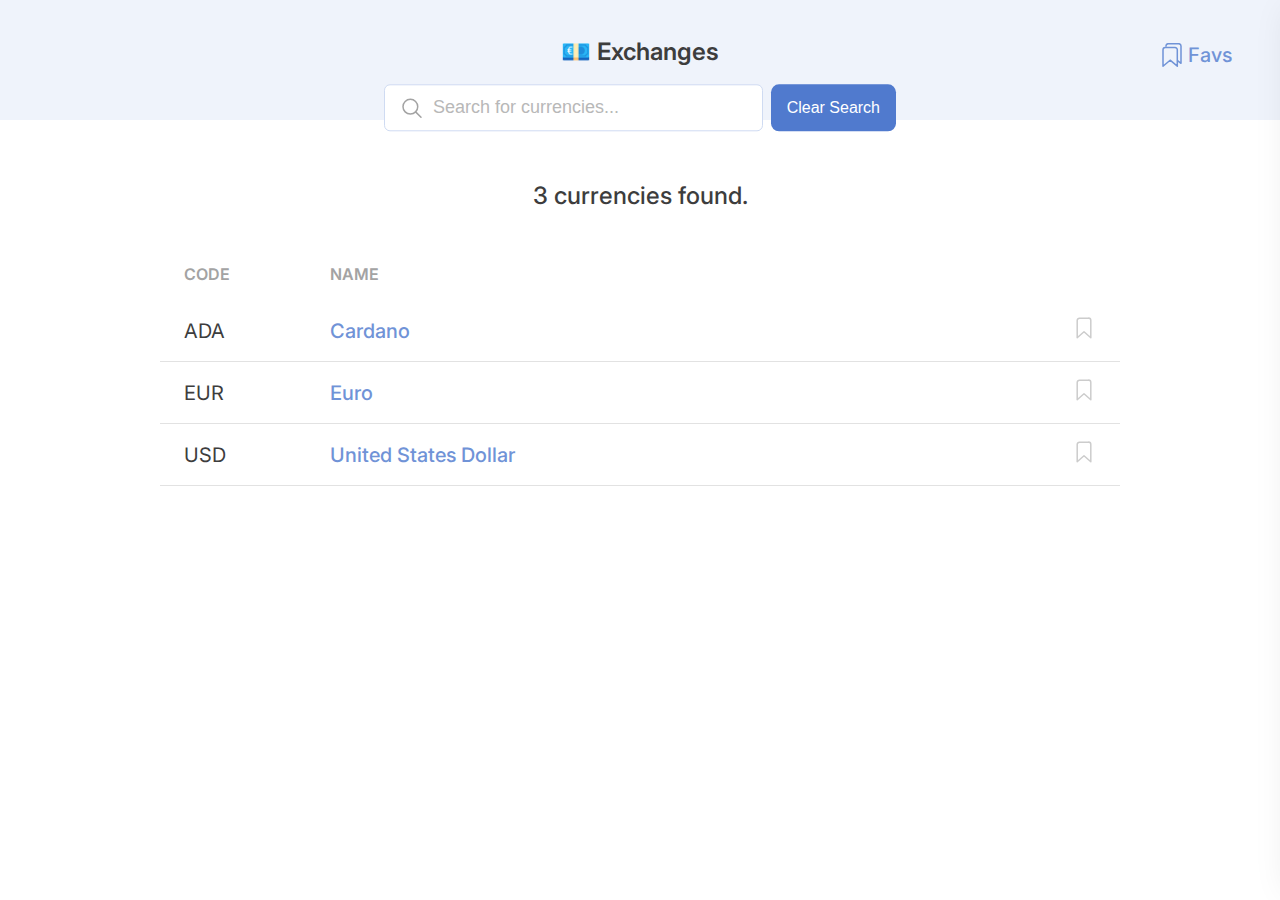
<file: starter-kit/index.html>
<!DOCTYPE html>
<html lang="en">

    <head>
        <meta charset="UTF-8" />
        <meta http-equiv="X-UA-Compatible" content="IE=edge" />
        <meta name="viewport" content="width=device-width, initial-scale=1.0" />
        <title>Web Programming - Practice / Exchange Finder</title>

        <link rel="preconnect" href="https://fonts.googleapis.com">
        <link rel="preconnect" href="https://fonts.gstatic.com" crossorigin>
        <link href="https://fonts.googleapis.com/css2?family=Inter:wght@100;300;400;600;900&display=swap" rel="stylesheet">

        <link href="css/styles.css" rel="stylesheet">
    </head>

    <body>

        <div class="header">

            <h1 class="title">💶 Exchanges</h1>
            <div class="searchbox js-searchbox">
                <div class="searchbox__content">
                    <input type="text"  id="search" autocomplete="off"  class="field field--search js-search-input"  placeholder="Search for currencies...">
                    <button class="btn btn--search js-clear-btn">Clear&nbsp;Search</button>
                    <svg class="field-icon" xmlns="http://www.w3.org/2000/svg" class="ionicon" viewBox="0 0 512 512"><title>Search</title><path d="M221.09 64a157.09 157.09 0 10157.09 157.09A157.1 157.1 0 00221.09 64z" fill="none" stroke="currentColor" stroke-miterlimit="10" stroke-width="32"/><path fill="none" stroke="currentColor" stroke-linecap="round" stroke-miterlimit="10" stroke-width="32" d="M338.29 338.29L448 448"/></svg>
                </div>
                <p class="searchbox__feedback js-search-feedback">&nbsp;</p>
            </div>

            <a class="link link--favs js-favs" href="#">
                <span class="icon link__icon">
                    <img src="img/ico-favs-outline.svg" alt="View favs">
                </span>
                <span class="link__label">Favs</span>
            </a>

        </div>

        <article class="results">

            <header class="results__header">
                <h2 class="results__title js-results-title">3 currencies found.</h2>
            </header>

            <div class="results__content">
                <ul class="currencylist js-currencylist">

                    <li class="currencylist__item currencylist__item--header">
                        <span class="currencylist__item-code">Code</span>
                        <span class="currencylist__item-name">Name</span>
                        <span class="currencylist__item-actions">&nbsp;</span>
                    </li>

                    <li class="currencylist__item js-currency-item" data-code="ADA">
                        <span class="currencylist__item-code">ADA</span>
                        <span class="currencylist__item-name">
                            <a href="#" class="link">Cardano</a>
                        </span>
                        <span class="currencylist__item-actions">
                            <a class="link js-item-fav" href="#" data-code="ADA">
                                <span class="icon link__icon">
                                    <img src="img/ico-fav-outline.svg" alt="Add to favs">
                                </span>
                            </a>
                        </span>
                    </li>

                    <li class="currencylist__item js-currency-item" data-code="EUR">
                        <span class="currencylist__item-code">EUR</span>
                        <span class="currencylist__item-name">
                            <a href="#" class="link">Euro</a>
                        </span>
                        <span class="currencylist__item-actions">
                            <a class="link js-item-fav" href="#" data-code="EUR">
                                <span class="icon link__icon">
                                    <img src="img/ico-fav-outline.svg" alt="Add to favs">
                                </span>
                            </a>
                        </span>
                    </li>

                    <li class="currencylist__item js-currency-item" data-code="USD">
                        <span class="currencylist__item-code">USD</span>
                        <span class="currencylist__item-name">
                            <a href="#" class="link">United States Dollar</a>
                        </span>
                        <span class="currencylist__item-actions">
                            <a class="link js-item-fav" href="#" data-code="USD">
                                <span class="icon link__icon">
                                    <img src="img/ico-fav-outline.svg" alt="Add to favs">
                                </span>
                            </a>
                        </span>
                    </li>



                </ul>
            </div>

        </article>

        <article class="currencydetail js-currencydetail">

            <header class="currencydetail__header">
                <div class="currencydetail__header-actions">
                    <a href="#" class="currencydetail__close js-currencydetail-close">
                        <span class="link__label">Close</span>
                        <span class="icon link__icon">
                            <img src="img/ico-close-outline.svg" alt="Close detail">
                        </span>
                    </a>
                    <a href="#" class="currencydetail__addfav link js-currencydetail-fav" data-imdb="">
                        <span class="icon link__icon">
                            <img class="js-currencydetail-fav-icon" src="img/ico-fav-outline.svg" alt="Add to favs">
                        </span>
                        <span class="link__label js-currencydetail-fav-label">Add to favs</span>
                    </a>
                </div>

                <h2 class="currencydetail__title">
                    <span class="currencydetail__title-code js-currencydetail-code">EUR</span>
                    <span class="currencydetail__title-name js-currencydetail-name">Euro</span>
                </h2>

                <div class="currencydetail__filter">
                    <h2 class="currencydetail__subtitle">Exchange List</h3>
                    <input class="field js-currencydetail-date" type="date" value="2022-04-21">
                </div>
            </header>

            <section class="currencydetail__datasheet js-currencydetail-list">
                <div class="currencydetail__datasheet-row">
                    <h3 class="currencydetail__datasheet-label">ADA</h3>
                    <p class="currencydetail__datasheet-data">1.24444</p>
                </div>
            </section>

        </article>

        <script type="module" src="js/main.js"></script>
    </body>
</html>
</file>
<file: starter-kit/css/styles.css>
*,
*:before,
*:after {
    box-sizing: inherit;
}

html {
    padding: 0;
    margin: 0;

    box-sizing: border-box;

    font-family: Inter, 'sans-serif';
    font-size: 20px;
    font-weight: normal;
    color: hsl(0, 0%, 24%);
}

body {
    padding: 0;
    margin: 0;
}

h1, h2, h3, h4, h5. h6 {
    color: hsl(0, 0%, 16%);
}

body.has-overlay:after {
    content: ' ';
    position: absolute;
    top: 0;
    bottom: 0;
    left: 0;
    right: 0;
    z-index: 1;
    background-color: hsla(0, 0%, 0%, 0.24);
}


/*
* Utilities
*/
.d-none {
    display: none !important;
}

.icon {
    display: inline-block;

    width: 24px;
    height: 24px;
}

.icon__inner {
    width: 100%;
    height: 100%;
}

/*
* Exchanges Finder styles
* blue--560: #507BCE;
* blue--640: #7093D7;
* blue--880: #CFDBF2;
* blue--960: #EFF3FB;
*
* gray--160: #292929;
* gray--640: #A3A3A3;
*
*/
.header {
    position: relative;
    padding: 40px 0 56px;

    text-align: center;
    background-color: #EFF3FB;
}

.title {
    margin: 0;

    font-weight: 600;
    font-size: 24px;
    line-height: 1;
}

.results {
    width: 90%;
    max-width: 960px;
    margin: 64px auto;

    text-align: center;
}

.results__header {

}

.results__title {
    margin: 0;

    font-weight: 500;
    font-size: 24px;
    line-height: 1;
}

.results__content {
    margin-top: 40px;
}

.results__pagination {
    margin-top: 32px;

    font-size: 16px;
}

.results__pagination-prev,
.results__pagination-next {
    display: inline-block;
    margin: 0 16px;
}

.results__pagination-indicator {

}


/*
* Currency list styles
*/
.currencylist {
    width: 100%;
    padding: 0;
    margin: 0;

    list-style: none;
}

.currencylist__item {
    border-bottom: 1px solid #e2e2e2;
}

.currencylist__item:hover {
    background-color: #fafafa;
}

.currencylist__item--header {
    border-bottom: 0;

    font-size: 16px;
    font-weight: 600;
    text-transform: uppercase;
    color: #a3a3a3;
}

.currencylist__item,
.currencylist__item-header {
    display: flex;
    align-items: center;

    padding: 16px 24px;
}

.currencylist__item {
}

.currencylist__item-code {
    min-width: 16%;
    text-align: left;
}

.currencylist__item-name {
    width: 60%;

    text-align: left;
}

.currencylist__item-actions {
    margin: 0 0 0 auto;
}

.currencylist__item-actions--fav svg stroke {
    color: green;
}



/*
* Add item modal styles
*/
.currencydetail {
    position: fixed;
    top: 0;
    right: 0;
    bottom: 0;
    z-index: 10;
    transform: translateX(100%);

    display: flex;
    flex-direction: column;

    padding: 48px;
    width: 80%;
    max-width: 720px;

    background-color: #fff;
    box-shadow: -2px 0 32px -8px hsla(0, 0%, 0%, 0.08);

    transition: transform .4s ease-in-out;
}

.currencydetail--show {
    transform: translateX(0);
}

.currencydetail__header {

}
.currencydetail__header-actions {
    display: flex;
    justify-content: space-between;
    align-items: center;

    font-size: 16px;
}

.currencydetail__title {
    margin: 48px 0 0;

    font-size: 32px;
    font-weight: 600;
}

.currencydetail__title-code {
    font-weight: 700;
    color: hsl(0, 0%, 64%);
}

.currencydetail__title-name {
    margin-left: 16px;
}

.currencydetail__subtitle {
    font-size: 24px;
    font-weight: 600;
}

.currencydetail__filter {
    display: flex;
    justify-content: space-between;
    align-items: center;

    margin-top: 16px;

}
.currencydetail__close {

}

/*
* Currency Data Sheet
*/
.currencydetail__datasheet {
    display: flex;
    flex-direction: column;

    overflow-y: scroll;

    padding-right: 16px;
}

.currencydetail__datasheet-row {
    display: flex;
    align-items: center;

    padding: 12px 0;
    border-bottom: 1px dashed #dedede;

    font-size: 18px;
}

.currencydetail__datasheet-label {
    width: 20%;
    padding: 0;
    margin: 0;

    font-weight: 600;
    color:#a3a3a3;
}

.currencydetail__datasheet-data {
    width: 80%;
    padding: 0;
    margin: 0;

    font-size: 21px;
}



.field {
    padding: 12px 16px;
    border: 1px solid #CFDBF2;

    font-size: 18px;
    color: hsl(0, 0%, 24%);

    border-radius: 6px;
}

.field::placeholder {
    font-weight: 100;
    color: hsl(0, 0%, 72%);
}

.field--search {
    width: 100%;
    max-width: 100%;
    padding-left:48px;
}

.field--search + .btn {
    margin-left: 8px;
}

.field-icon {
    position: absolute;
    top: 50%;
    left: 16px;
    transform: translateY(-50%);

    width: 24px;
    height: 24px;

    color: hsl(0, 0%, 64%);
}



.searchbox {
    position: absolute;
    bottom: 0;
    left: 50%;

    display: flex;
    flex-direction: column;
    justify-content: center;
    width: 100%;
    max-width: 560px;
    padding: 0 24px;

    transform: translateX(-50%) translateY(50%);
}

.searchbox__content {
    position: relative;
    display: flex;
}

.searchbox__feedback {
    margin: 8px 0 0;

    font-size: 13px;
    line-height: 1.2;
    color: #333;
}




/* Links */
a, a:active, a:visited,
.link, .link:active, .link:visited {
    display: inline-flex;
    align-items: center;

    text-decoration: none;
    font-weight: 500;
    color: #7093D7;
}

a:hover,
.link:hover {
    color: #507BCE;
}

.link__icon {
    width: 24px;
    height: 24px;
}

.link__label {
    line-height: 1.5;
}

.link__icon + .link__label {
    margin-left: 4px;
}

.link--favs {
    position: absolute;
    top: 40px;
    right: 48px;
}


/* Buttons */
.btn {
    display: flex;
    align-items: center;
    padding: 8px 16px;
    border: 0;

    text-decoration: none;
    font-size: 16px;
    font-weight: 600;

    border-radius: 8px;

    cursor: pointer;
}

.btn--search {
    font-weight: 300;
    color: hsl(0, 0%, 100%);

    background-color: hsl(220, 56%, 56%);

    cursor: pointer;
}

.btn--search:hover {
    background-color: hsl(220, 56%, 64%);
}
</file>
